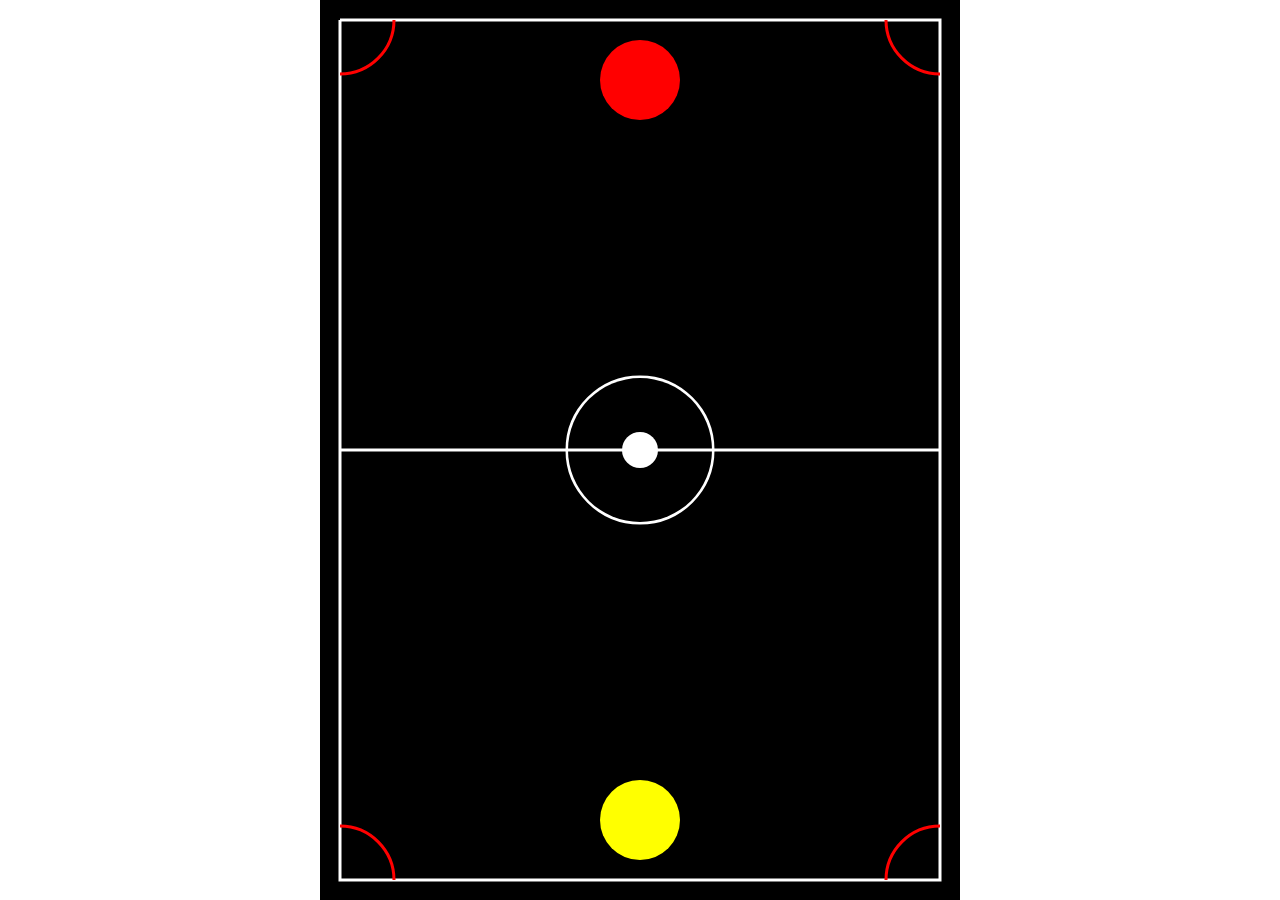
<file: index.html>
<!DOCTYPE html>
<html lang="en">

<head>
  <meta charset="UTF-8">
  <meta name="viewport" content="width=device-width, initial-scale=1.0">
  <title>TA Fisika Semester 1</title>
  <link rel="stylesheet" href="./style.css">
</head>

<body>
  <canvas id="main"></canvas>

  <script src="./script.js"></script>
  <!-- <script src="./sandbox/script.js"></script> -->
</body>

</html>
</file>
<file: style.css>
body {
  padding: 0;
  margin: 0;
  overflow: hidden;
  display: flex;
  justify-content: center;
}
</file>
